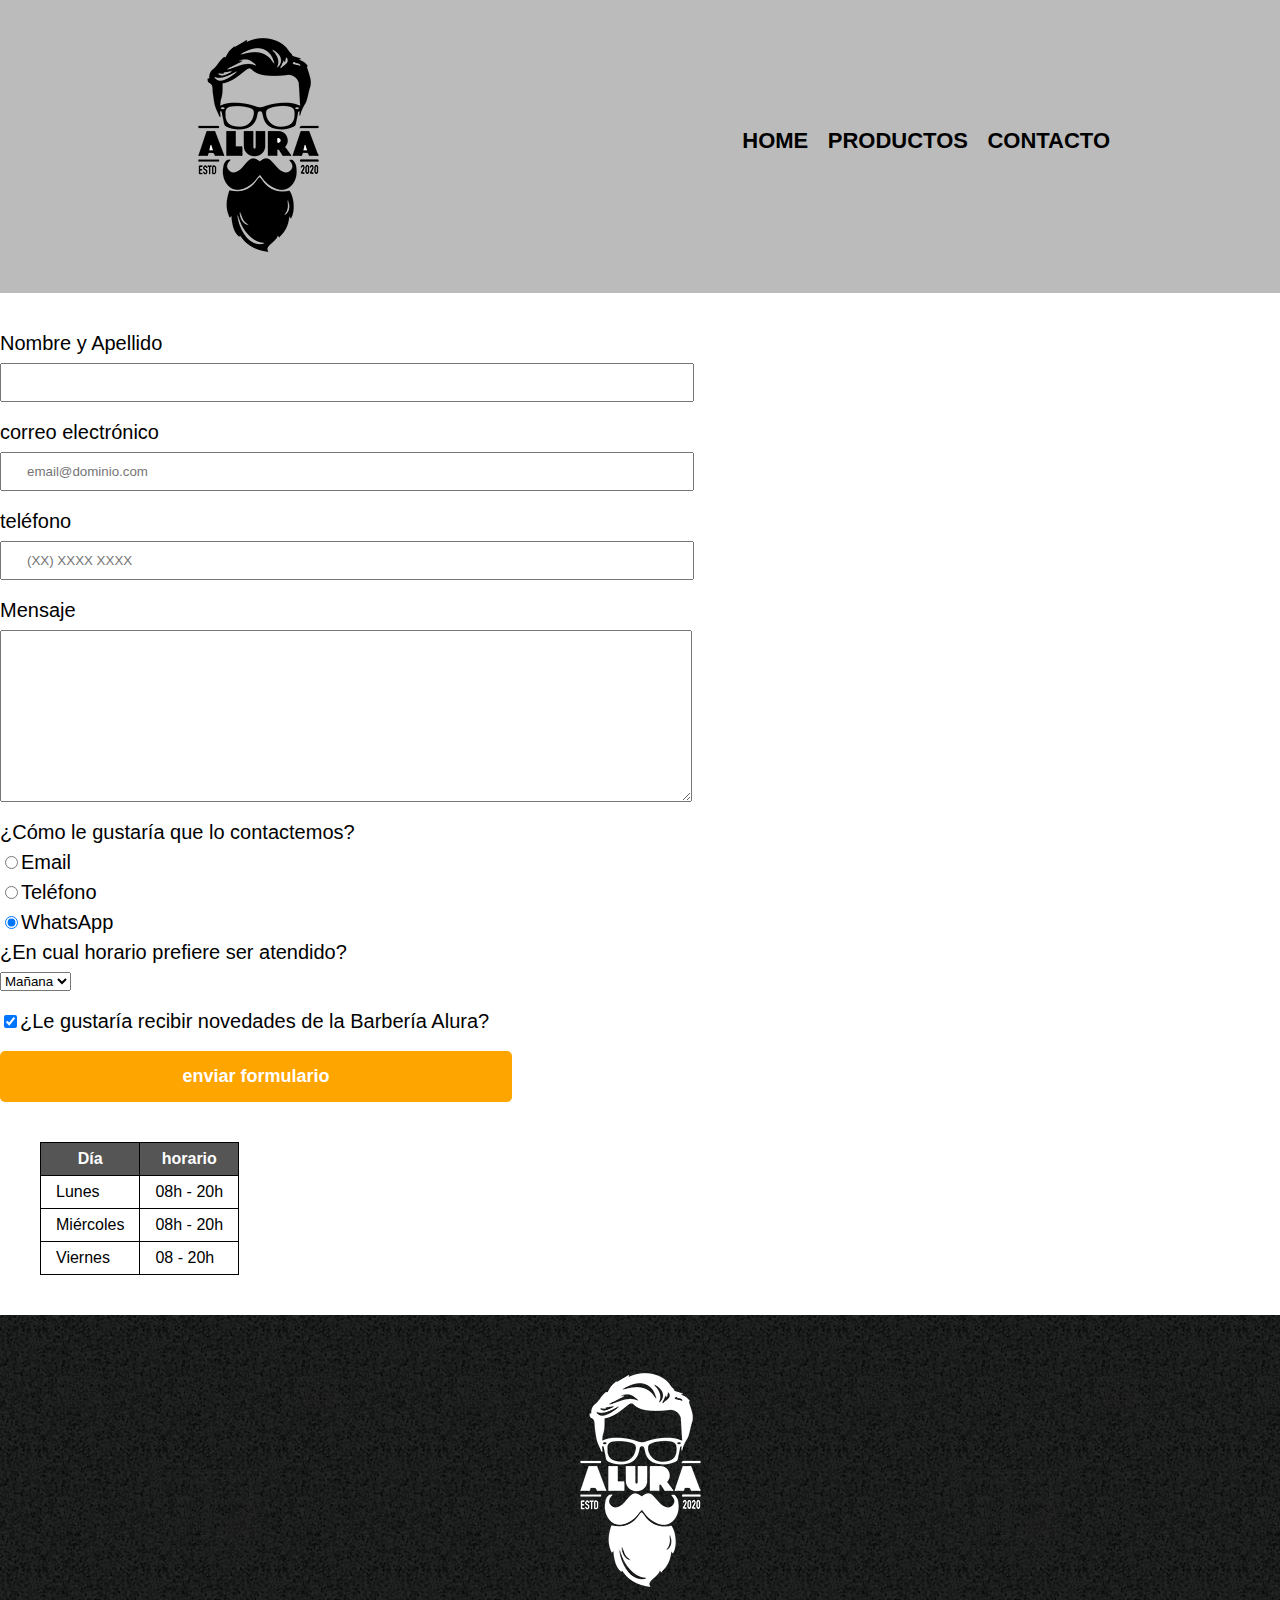
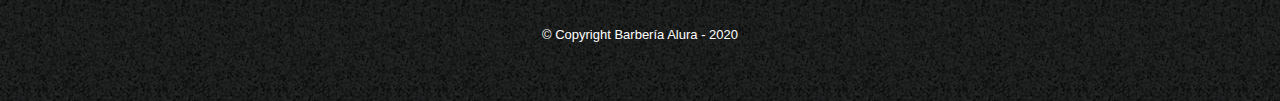
<file: contacto.html>
<!DOCTYPE html>

<html>
    <head>
        <meta charset="UTF-8">
        <title>contacto - Barbería Alura</title>
        <link rel="stylesheet" href="reset.css">
        <link rel="stylesheet" href="style.css">
    </head>
    <body>
        <header>
            <div class="caja">
                <h1><img src="imagenes/logo.png" alt="Logo de la Barbería Alura"></h1>
                <nav>
                    <ul>
                        <li><a href="index.html">Home</a></li>
                        <li><a href="productos.html">Productos</a></li>
                        <li><a href="contacto.html">Contacto</a></li>
                    </ul>
                </nav>
            </div>
        </header>
        <main>
            <form>
                <label for="nombreapellido">Nombre y Apellido</label>
                <input type="text" id="nombreapellido" class="input-padron" required> 

                <label for="correo electronico">correo electrónico</label>
                <input type="email" id="correoelectronico" class="input-padron" required
                placeholder="email@dominio.com">
                 
                <label for="telefono">teléfono</label>
                <input type="tel" id="telefono" class="input-padron" required placeholder="(XX) XXXX XXXX">

                <label for="mensaje">Mensaje</label>
                <textarea cols="70" rows="10" id="mensaje" class="input-padron" required></textarea>

                <fieldset>   
                    <legend>¿Cómo le gustaría que lo contactemos?</legend>

                    <label for="radio-email"><input type="radio" name="contacto" value="email" id="radio-email">Email</label>
                     
                    <label for="radio-telefono"><input type="radio" name="contacto" value="telefono" id="radio-telefono">Teléfono</label>
                     
                    <label for="radio-whatsapp"><input type="radio" name="contacto" value="whatsapp" id="radio-whatsapp" checked>WhatsApp</label>
                     
                </fieldset>

                <fieldset>
                    <legend>¿En cual horario prefiere ser atendido?</legend>
                    <select>
                        <option>Mañana</option>
                        <option>Tarde</option>
                        <option>Noche</option>
                    </select>
                </fieldset>
                 
                <label class="checkbox"><input type="checkbox" checked>¿Le gustaría recibir novedades de la Barbería Alura?</label>
                <input type="submit" value="enviar formulario" class="enviar"> 
                    
            </form>

            <table>
                <thead>
                    <tr>
                        <th>Día</th>
                        <th>horario</th>
                    </tr>
                </thead>
                <tbody>
                    <tr>
                        <td>Lunes</td>
                        <td>08h - 20h</td>
                    </tr>
                    <tr>
                        <td>Miércoles</td>
                        <td>08h - 20h</td>
                    </tr>
                    <tr>
                        <td>Viernes</td>
                        <td>08 - 20h</td>
                    </tr>
                </tbody>
            </table>
        </main>
        <footer>
            <img src="imagenes/logo-blanco.png" alt="Logo de la Barbería Alura">
            <p class="copyright">&copy Copyright Barbería Alura - 2020</p>
        </footer>
    </body>
</html>
</file>
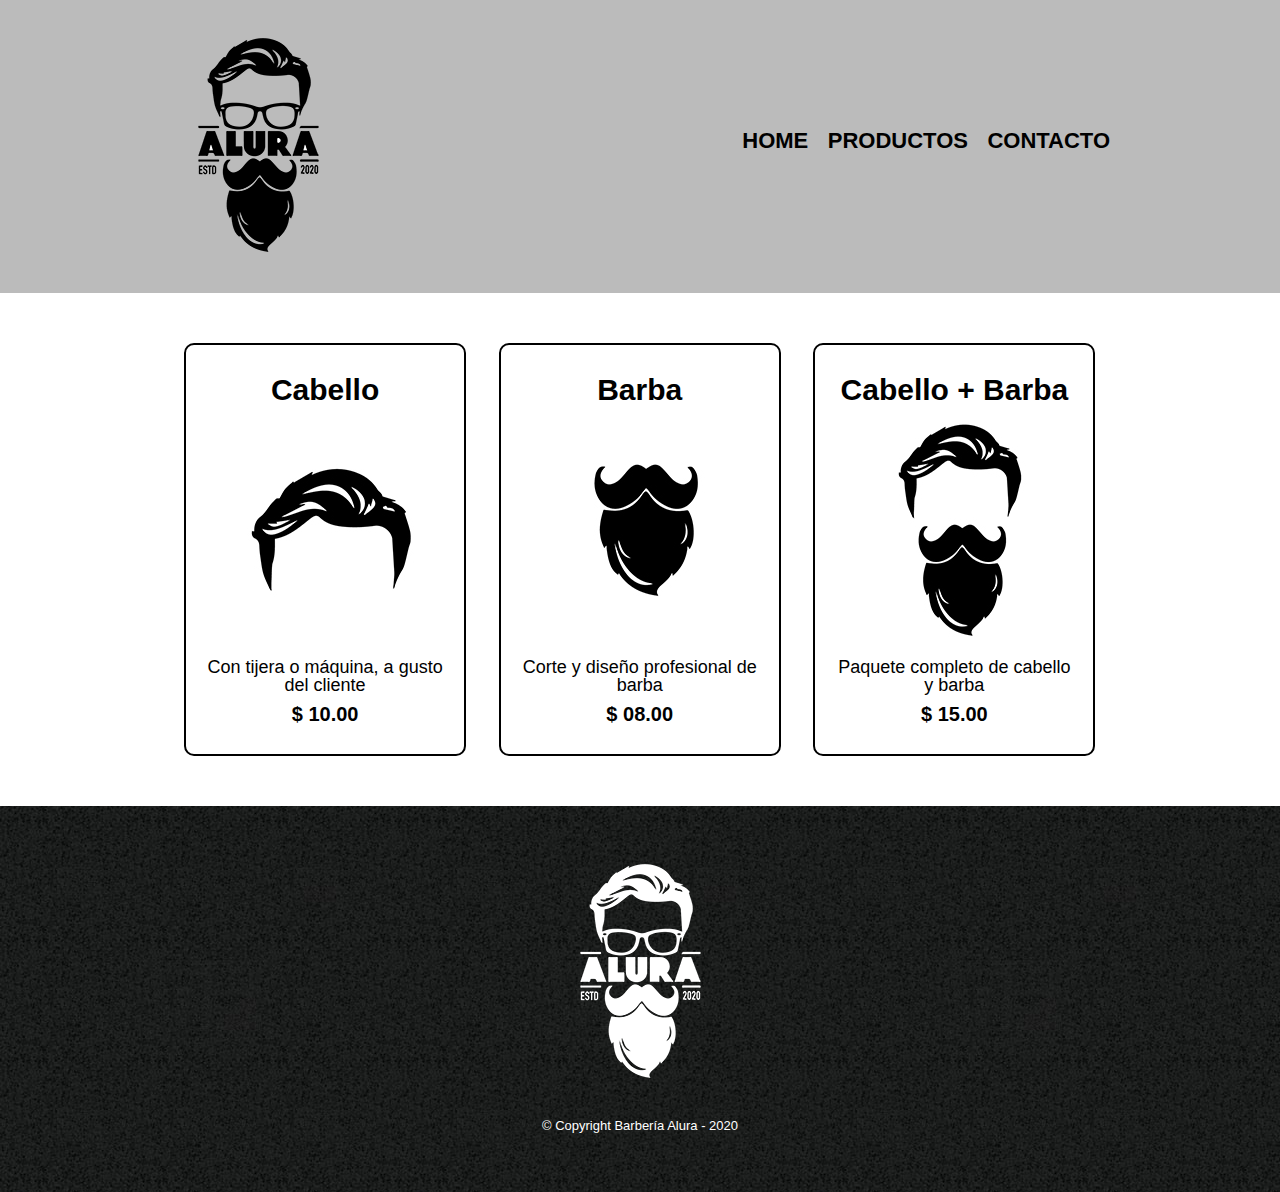
<file: productos.html>
<!DOCTYPE html>

<html>
    <head>
        <meta charset="UTF-8">
        <title>Productos - Barbería Alura</title>
        <link rel="stylesheet" href="reset.css">
        <link rel="stylesheet" href="style.css">
    </head>
    <body>
        <header>
            <div class="caja">
                <h1><img src="imagenes/logo.png"></h1>
                <nav>
                    <ul>
                        <li><a href="index.html">Home</a></li>
                        <li><a href="productos.html">Productos</a></li>
                        <li><a href="contacto.html">Contacto</a></li>
                    </ul>
                </nav>
            </div>
        </header>

        <main>
            <ul class="productos">
                <li>
                    <h2>Cabello</h2>
                    <img src="imagenes/cabello.jpg">
                    <p class="producto-descripcion">Con tijera o máquina, a gusto del cliente</p>
                    <p class="producto-precio">$ 10.00</p>
                </li>
                <li>
                    <h2>Barba</h2>
                    <img src="imagenes/barba.jpg">
                    <p class="producto-descripcion">Corte y diseño profesional de barba</p>
                    <p class="producto-precio">$ 08.00</p>
                </li>
                <li>
                    <h2>Cabello + Barba</h2>
                    <img src="imagenes/cabello+barba.jpg">
                    <p class="producto-descripcion">Paquete completo de cabello y barba</p>
                    <p class="producto-precio">$ 15.00</p>
                </li>
            </ul>
        </main>

        <footer>
            <img src="imagenes/logo-blanco.png">
            <p class="copyright">&copy Copyright Barbería Alura - 2020</p>
        </footer>
    </body>
</html>
</file>
<file: style.css>
body{
    font-family: 'Montserrat', sans-serif;
}

header {
    background-color: #BBBBBB;
    padding: 20px 0;
}

.caja{
    width: 940px;
    position: relative;
    margin: 0 auto;
}

nav{
    position: absolute;
    top:110px;
    right: 0;
}

nav li{
    display: inline;
    margin: 0 0 0 15px;
}

nav a{
    text-transform: uppercase;
    color: #000000;
    font-weight: bold;
    font-size: 22px;
    text-decoration: none;
}

nav a:hover{
    color: #c78c19;
    text-decoration: underline;
}

.productos{
    width: 940px;
    margin: 0 auto;
    padding: 50px;
}


.productos li{
    display: inline-block;
    text-align: center;
    width: 30%;
    vertical-align: top;
    margin: 0 1.5%;
    padding: 30px 20px;
    box-sizing: border-box;
    border: 2px solid #000000;
    border-radius: 10px;
}

.productos li:hover{
    border-color:#c78c19;
}

.productos li:active{
    border-color:#088c19;
}

.productos h2{
    font-size: 30px;
    font-weight: bold;
}

.productos li:hover h2{
    font-size: 33px;
}

.producto-descripcion{
    font-size: 18px;
}

.producto-precio{
    font-size: 20px;
    font-weight: bold;
    margin-top:10px;
}

footer{
    text-align: center;
    background: url(imagenes/bg.jpg);
    padding:40px;
}

.copyright{
    color:#FFFFFF;
    font-size: 13px;
    margin:20px;
}

form{
    margin: 40px 0;
}

form label, form legend{
    display: block;
    font-size: 20px;
    margin: 0 0 10px;
}

.input-padron{
    display: block;
    margin: 0 0 20px;
    padding: 10px 25px;
    width: 50%;
}   

.checkbox{
    margin: 20px 0;
}

.enviar{
    width: 40%;
    padding: 15px 0;
    font-size: 18px;
    font-weight: bold;
    color: white; 
    background: orange;
    border: none;
    border-radius: 5px;
    transition: 1s all;
    cursor:pointer
}

.enviar:hover{
    background: darkorange;
    transform: scale(1.2);
}

table{
    margin: 40px 40px;
}

thead{
    background: #555555;
    color: white;
    font-weight: bold;
}

td, th{
    border: 1px solid black;
    padding: 8px 15px;
}

/*Aquí inicia el CSS para nuestra home*/

.banner{
    width: 100%;
}

.principal{
    padding: 3em 0;
    background: #fefefe;    
    width: 940px;
    margin: 0 auto;
}

.titulo-principal{
    text-align: center;
    font-size: 2em;
    margin: 0 0 1em;
    clear: left;
}

.principal p{
    margin: 0 0 1em;
}

.principal strong{
    font-weight: bold;
}

.principal em{
    font-style: italic;
}

.utensilios{
    width: 120px;
    float: left;
    margin: 0 20px 20px 0;
}

.mapa{
    padding: 3em 0;
    background: linear-gradient(#fefefe,#888888);
}

.mapa p{
    margin: 0 0 2em;
    text-align: center;
}

.mapa-contenido{
    width: 940px;
    margin: 0 auto;   
}

.diferenciales{
    padding: 3m 0;
    background: #888888;
}

.contenido-diferenciales{
    width: 640px;
    margin: 0 auto;
}

.lista-diferenciales{
    width: 40%;
    display: inline-block;
    vertical-align: top;
}

.items{
    line-height: 1.5;
}

.items::before{
    content: "★";
}

.items:first-child{
    font-weight: bold;    
}

.imagen-diferenciales{
    width: 60%;
    transition: 400ms;
    box-shadow: 10px 10px 30px 15px #000000;
}

.imagen-diferenciales:hover{
    opacity: 0.3;
    
}

.video{
    width: 560px;
    margin: 1em auto;
}

@media screen and (max-width:480px){
    h1{
        text-align: center;
    }
    nav{
        position: static;
    }

    .caja, .principal, .mapa-contenido, .contenido-diferenciales, .video{
        width: auto;
    }
    .lista-diferenciales, .imagen-diferenciales{
        width: 100%;
    }
}
</file>
